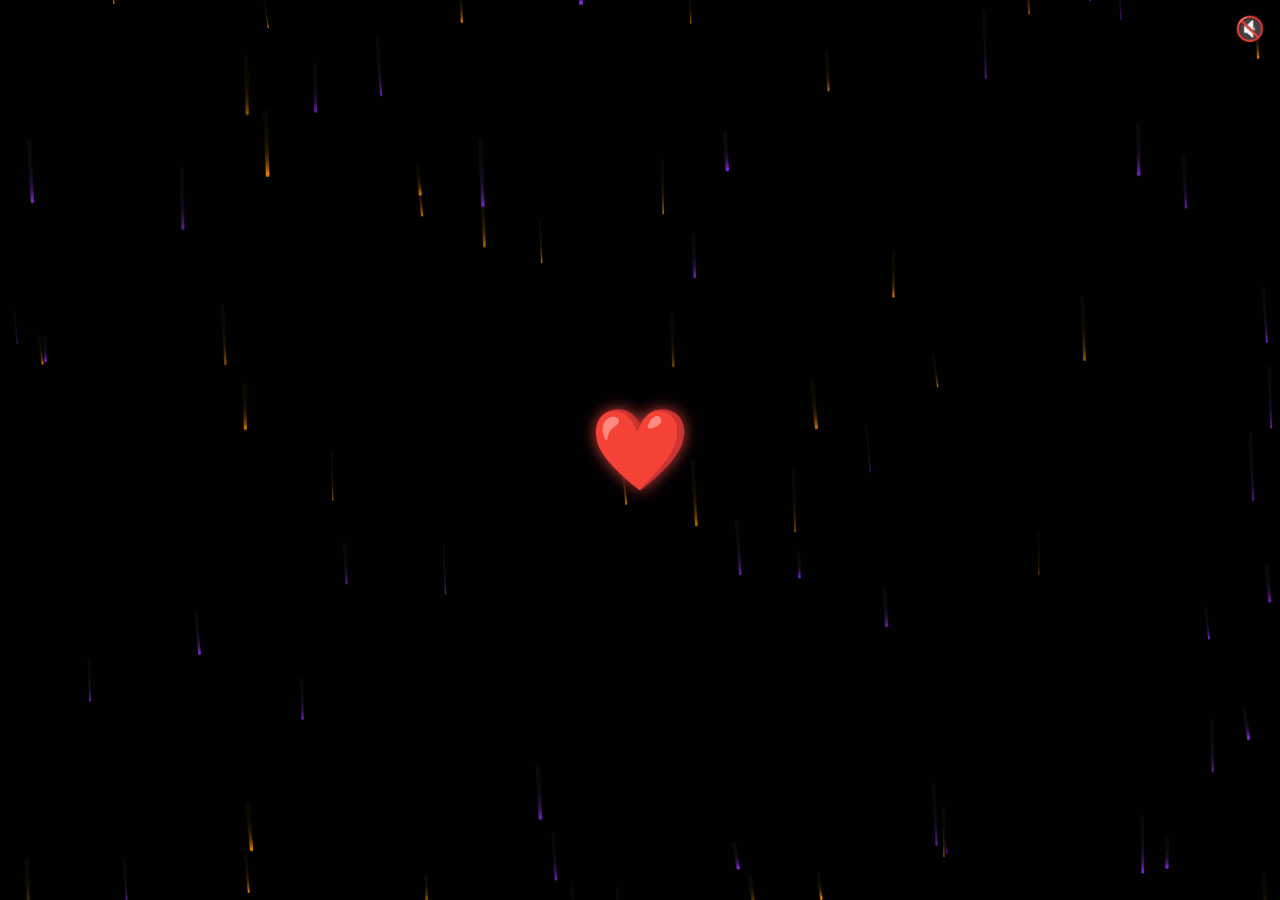
<file: halloween/index.html>
<!DOCTYPE html>
<html lang="vi">
<head>
    <meta charset="UTF-8">
    <meta name="viewport" content="width=device-width, initial-scale=1.0">
    <title>💌 Thư Tình Yêu Nhỏ 💌</title>
    
    <style>
        /* --- CSS HOÀN CHỈNH & RESPONSIVE --- */

        /* --- CSS Chung --- */
        body {
            background-color: #0d0d0d;
            font-family: 'Arial', sans-serif;
            display: flex;
            justify-content: center;
            align-items: center;
            min-height: 100vh;
            margin: 0;
            overflow: hidden;
            perspective: 1000px; 
        }

        /* --- Hiệu ứng Nền (Canvas) --- */
        #magicCanvas {
            position: absolute;
            top: 0;
            left: 0;
            width: 100%;
            height: 100%;
            z-index: 1;
        }

        /* --- Nút Bật/Tắt Âm Thanh --- */
        #soundToggle {
            position: fixed;
            top: 15px;
            right: 15px;
            font-size: 24px;
            cursor: pointer;
            color: #ff9900;
            z-index: 300; 
            transition: color 0.3s;
        }
        #soundToggle:hover {
            color: #ff69b4; 
        }

        /* --- Trái Tim Mở Đầu --- */
        .heart-wrapper {
            position: absolute;
            z-index: 200; 
            display: flex;
            justify-content: center;
            align-items: center;
            width: 100%;
            height: 100%;
            transition: opacity 0.8s ease-out, transform 0.8s ease-out;
        }

        .heart {
            font-size: 80px; 
            color: #ff4d4d; 
            cursor: pointer;
            animation: pulse-heart 1.5s infinite ease-in-out;
            text-shadow: 0 0 15px rgba(255, 77, 77, 0.8);
            line-height: 1; 
            display: inline-block;
        }

        @keyframes pulse-heart {
            0% { transform: scale(1); }
            50% { transform: scale(1.1); }
            100% { transform: scale(1); }
        }

        /* Khi trái tim biến mất */
        .heart-wrapper.hidden {
            opacity: 0;
            transform: scale(0.5); 
            pointer-events: none; 
        }
        
        /* Vỏ thư */
        .envelope-wrapper {
            position: relative;
            width: 300px;
            height: 200px;
            cursor: pointer;
            z-index: 100;
            transition: transform 0.8s, opacity 0.8s; 
            box-shadow: 0 10px 50px rgba(255, 105, 180, 0.7); 
            
            /* TRẠNG THÁI BAN ĐẦU: Ẩn */
            opacity: 0;
            pointer-events: none;
            transform: scale(0.8);
            
            overflow: hidden; 
            border-radius: 5px; 
        }

        /* Khi vỏ thư hiện ra (Sau khi click trái tim) */
        .envelope-wrapper.visible {
            opacity: 1;
            transform: scale(1);
            pointer-events: all;
        }
        
        /* --- THÂN BÌ THƯ: HỒNG NHẠT KẺ SỌC VÀ TRANG TRÍ ĐẸP --- */
        .envelope {
            position: absolute;
            width: 100%;
            height: 100%;
            background-color: #FFC0CB; /* Light Pink Base */
            
            /* HỌA TIẾT KẺ SỌC HỒNG NHẠT */
            background-image: repeating-linear-gradient(
                45deg,
                #FFC0CB, /* Light Pink */
                #FFC0CB 10px,
                #FFD9E6 10px, /* Slightly Lighter Pink/White for stripe */
                #FFD9E6 20px
            );

            border-radius: 5px;
            z-index: 50;
            
            /* TRANG TRÍ: Thêm viền đẹp */
            border: 3px solid #ff99cc; 
            box-shadow: inset 0 0 15px rgba(0, 0, 0, 0.1); 
        }

        /* --- NẮP BÌ THƯ: VÀNG NHẸ KẺ SỌC VÀ TRANG TRÍ ĐẸP --- */
        .flap {
            position: absolute;
            top: 0;
            left: 0;
            width: 100%;
            height: 50%;
            
            background-color: #FFFFAA; /* Light Yellow Base */
            
            /* HỌA TIẾT KẺ SỌC VÀNG NHẠT */
            background-image: repeating-linear-gradient(
                -45deg, /* Angle khác cho đẹp */
                #FFFFAA, /* Light Yellow */
                #FFFFAA 10px,
                #FFFFCC 10px, /* Lighter Yellow/Cream for stripe */
                #FFFFCC 20px
            );

            clip-path: polygon(0 0, 100% 0, 50% 100%); 
            
            transform-origin: top;
            transition: transform 0.8s ease-in-out, z-index 0s 0.8s;
            z-index: 150; 
            
            /* TRANG TRÍ: Thêm viền dưới (nơi nắp gặp thân) */
            border-bottom: 3px solid #ffd700; 
        }
        /* Hiệu ứng Nắp Thư Lật */
        .envelope-wrapper.open .flap {
            transform: rotateX(180deg);
            z-index: 40;
            transition: transform 0.8s ease-in-out, z-index 0s 0s;
        }


        /* --- Nội Dung Thiệp (Letter Content) --- */
        .letter {
            position: absolute; 
            top: 0;
            left: 0;
            width: 100%;
            height: 100%;
            background-color: #fff;
            padding: 20px;
            box-sizing: border-box;
            border-radius: 10px;
            
            transform: translate(0, 0); 
            
            transition: all 1.5s cubic-bezier(0.68, -0.55, 0.265, 1.55); 
            box-shadow: 0 0 15px rgba(0, 0, 0, 0.2);
            z-index: 45; 
            clip-path: none; 
            opacity: 0; 
            pointer-events: none; 
        }

        /* --- TRẠNG THÁI MỞ (KÍCH HOẠT PHÓNG TO) --- */
        .envelope-wrapper.opened-state {
            pointer-events: none; 
        }

        /* 🛑 KHẮC PHỤC LỖI PHÓNG TO TRIỆT ĐỂ */
        .envelope-wrapper.opened-state > .letter { 
            position: fixed !important; 
            
            opacity: 1; 
            pointer-events: all; 
            z-index: 999; 

            /* Kích thước PC/Tablet lớn */
            width: 60vw; 
            height: 70vh; 
            max-width: 650px; 
            max-height: 600px;
            
            /* CĂN CHỈNH GIỮA MÀN HÌNH */
            top: 50%;
            left: 50%;
            transform: translate(-50%, -50%); 
            
            /* TRANG TRÍ ĐÁNG YÊU CHO THIỆP */
            border: 5px solid #FF69B4; /* Hot Pink Border */
            box-shadow: 0 0 50px rgba(255, 105, 180, 0.9); 
            
            clip-path: none; 
            border-radius: 10px;
        }

        /* Lớp ẩn vỏ thư (kích hoạt bằng JS sau khi thiệp phóng to) */
        .envelope-wrapper.hidden .envelope,
        .envelope-wrapper.hidden .flap {
            opacity: 0;
        }

        /* --- MEDIA QUERY: Tối ưu cho Màn hình Điện thoại (Width <= 600px) --- */
        @media (max-width: 600px) {
            
            .envelope-wrapper {
                width: 250px;
                height: 160px;
            }

            .envelope-wrapper.opened-state > .letter { 
                /* Thiệp Bung To chiếm gần hết màn hình */
                width: 95vw; 
                height: 95vh; 
                
                position: fixed !important; 
                top: 50%;
                left: 50%;
                transform: translate(-50%, -50%); 
                
                padding: 10px; 
                overflow-y: hidden; /* Xóa thanh cuộn */
            }
            
            /* CỠ CHỮ PHÙ HỢP CHO MOBILE */
            .letter-content {
                font-size: 0.85em; 
            }
            .letter-content h2 {
                font-size: 1.3em;
            }
        }

        /* --- CĂN CHỮ VÀO GIỮA THIỆP --- */
        .letter-content {
            display: flex;
            flex-direction: column; 
            justify-content: center; 
            align-items: center; 
            
            overflow-y: hidden; 
            
            text-align: center;
            color: #333;
            font-size: 1.1em; 
            line-height: 1.6;
            width: 100%;
            height: 100%;
            box-sizing: border-box;
            
            padding: 5px; 
        }
        
        .letter-content > * {
            max-width: 100%; 
            margin: 5px 0; 
        }
        
        /* --- Trang trí Đáng Yêu cho chữ --- */
        .letter-content h2 {
            color: #FF69B4; 
            margin-top: 0;
            font-size: 1.8em;
            text-shadow: 1px 1px 2px rgba(255, 192, 203, 0.5);
        }
        
        /* --- Hiệu ứng Chữ Động (Typewriter Effect) --- */
        .letter-content.typing-active p { opacity: 0; }
        .letter-content.typing-active h2 { opacity: 0; }
        
        .status-message {
            position: absolute;
            bottom: -50px;
            color: #ffd700;
            font-style: italic;
            font-size: 0.9em;
            width: 100%;
            text-align: center;
            animation: pulse 2s infinite;
            z-index: 10;
        }
        @keyframes pulse {
            0% { opacity: 0.8; }
            50% { opacity: 1; }
            100% { opacity: 0.8; }
        }
    </style>
</head>
<body>
    <canvas id="magicCanvas"></canvas>

    <div id="soundToggle">🔇</div> 
    <audio id="bgm" loop>
        <source src="halloween_music.mp3" type="audio/mpeg" /> 
    </audio>

    <div class="heart-wrapper" id="heartWrapper">
        <span class="heart" id="initialHeart">❤️</span>
    </div>

    <div class="envelope-wrapper" id="envelopeWrapper">
        <div class="flap"></div>
        <div class="envelope"></div>
        <div class="letter" id="letter">
             <div class="letter-content" id="letterContent">
                </div>
        </div>
        
        <p class="status-message" id="statusMessage">
            Ấn vào đây để mở thư...
        </p>
    </div>

    <script>
        // --- 1. Canvas Effect (Giữ nguyên) ---
        const canvas = document.getElementById('magicCanvas');
        const ctx = canvas.getContext('2d');
        let width = window.innerWidth;
        let height = window.innerHeight;
        canvas.width = width;
        canvas.height = height;
        let particles = [];
        const particleCount = 70;

        class Particle {
            constructor() {
                this.reset();
            }
            reset() {
                this.x = Math.random() * width;
                this.y = Math.random() * height;
                this.size = Math.random() * 1.5 + 0.5;
                this.speedX = Math.random() * 0.1;
                this.speedY = Math.random() * 1 + 0.5;
                this.opacity = Math.random() * 0.5 + 0.3;
                // Màu cam và tím cho Halloween (có thể thay đổi nếu bạn muốn tông màu tình cảm hơn)
                this.color = Math.random() > 0.5 ? 'rgba(255, 140, 0, ' : 'rgba(138, 43, 226, '; 
            }
            draw() {
                ctx.fillStyle = this.color + this.opacity + ')';
                ctx.beginPath();
                ctx.arc(this.x, this.y, this.size, 0, Math.PI * 2);
                ctx.fill();
            }
            update() {
                this.x += this.speedX;
                this.y += this.speedY;
                if (this.y > height) {
                    this.reset();
                    this.y = 0;
                }
            }
        }

        function initCanvas() {
            for (let i = 0; i < particleCount; i++) {
                particles.push(new Particle());
            }
        }
        function animateCanvas() {
            ctx.fillStyle = 'rgba(13, 13, 13, 0.1)'; 
            ctx.fillRect(0, 0, width, height);
            particles.forEach(p => { p.update(); p.draw(); });
            requestAnimationFrame(animateCanvas);
        }
        window.addEventListener('resize', () => {
            width = window.innerWidth;
            height = window.innerHeight;
            canvas.width = width;
            canvas.height = height;
            particles = [];
            initCanvas();
        });
        initCanvas();
        animateCanvas();

        // --- 2. Logic Âm Thanh (Giữ nguyên) ---
        const bgm = document.getElementById('bgm');
        const soundToggle = document.getElementById('soundToggle');
        let isMuted = true;

        soundToggle.addEventListener('click', toggleSound);

        function toggleSound() {
            if (isMuted) {
                bgm.muted = false;
                bgm.play().catch(error => {
                    console.error("Lỗi phát nhạc:", error);
                });
                soundToggle.textContent = '🔊';
                isMuted = false;
            } else {
                bgm.pause();
                bgm.currentTime = 0; 
                soundToggle.textContent = '🔇';
                isMuted = true;
            }
        }
        
        function activateMusic() {
            bgm.load(); 
            bgm.muted = true;
            bgm.play().catch(error => {
                console.log("Không thể tự động phát, chờ người dùng bật tiếng...");
            });
            document.getElementById('initialHeart').removeEventListener('click', activateMusic);
        }

        // --- 3. Hiệu ứng Chữ Động (Typewriter Effect) ---
        function applyTypewriterEffect(contentElement, delay = 500) {
            setTimeout(() => {
                const elements = contentElement.querySelectorAll('h2, p');
                contentElement.classList.add('typing-active'); 

                let totalDelay = 0;
                elements.forEach((el) => {
                    const text = el.innerHTML;
                    el.innerHTML = ''; 
                    el.style.opacity = '1'; 

                    setTimeout(() => {
                        let i = 0;
                        const speed = 25; 
                        function type() {
                            if (i < text.length) {
                                el.innerHTML += text.charAt(i);
                                i++;
                                setTimeout(type, speed);
                            } 
                        }
                        type();
                    }, totalDelay);
                    totalDelay += (text.length * 25) + 300; 
                });
            }, delay);
        }


        // --- 4. Logic Mở Thư (ĐÃ KHẮC PHỤC LỖI PHÓNG TO) ---

        const heartWrapper = document.getElementById('heartWrapper');
        const initialHeart = document.getElementById('initialHeart');
        const envelopeWrapper = document.getElementById('envelopeWrapper');
        const letter = document.getElementById('letter'); 
        const letterContent = document.getElementById('letterContent');
        const statusMessage = document.getElementById('statusMessage');

        // Nội dung thiệp (Cỡ chữ vừa phải, gói gọn)
        const firstTimeContent = `
            <h2 style="color: #FF69B4; margin-bottom: 10px;">💖 Dành tặng người đặc biệt nhất 💌</h2>
            <p><strong>Chào em/anh,</strong></p>
            <p>Chiếc thiệp này là lời nhắc nhở nhỏ bé: Dù thế giới có bận rộn và nhiều thứ hỗn độn, anh/em vẫn luôn dành một góc yên tĩnh trong tim để nhớ đến em/anh.</p>
            <p>Mỗi ngày trôi qua, anh/em lại mong chờ hơn nữa giây phút chúng ta có thể gặp nhau. Hãy cứ là chính em/anh: đáng yêu, mạnh mẽ và tuyệt vời như bây giờ nhé!</p>
            <p style="color: #FF69B4; font-weight: bold;">— Gửi từ trái tim luôn hướng về em/anh 💕</p>
        `;

        function checkAndSetContent() {
            letterContent.innerHTML = firstTimeContent;
            applyTypewriterEffect(letterContent, 1000); 
            statusMessage.textContent = "Ấn vào đây để mở thư...";
        }

        function showEnvelope() {
            activateMusic(); 
            heartWrapper.classList.add('hidden'); 
            
            setTimeout(() => { 
                envelopeWrapper.classList.add('visible');
                envelopeWrapper.addEventListener('click', openEnvelope, { once: true });
            }, 800); 
        }

        function openEnvelope() {
            if (envelopeWrapper.classList.contains('opened-state')) {
                return;
            }

            // 1. Kích hoạt hiệu ứng lật nắp
            envelopeWrapper.classList.add('open'); 
            
            // 2. Kích hoạt trạng thái phóng to thiệp
            setTimeout(() => {
                envelopeWrapper.classList.add('opened-state'); 
                
                // 🛑 BẮT BUỘC: Đảm bảo thiệp hiện ra và phóng to
                letter.style.opacity = '1'; 
                letter.style.pointerEvents = 'all'; 

                // 3. Ẩn vỏ thư hoàn toàn sau khi thiệp phóng to xong
                setTimeout(() => {
                    envelopeWrapper.classList.add('hidden');
                    checkAndSetContent(); 
                }, 1500); 

                statusMessage.textContent = "Thiệp đã mở! Chúc bạn vui vẻ!";
                statusMessage.style.animation = 'none';

            }, 50); 
        }

        // --- KHỞI TẠO CUỐI CÙNG ---
        function initializeApp() {
            initialHeart.addEventListener('click', showEnvelope);
            initialHeart.addEventListener('click', activateMusic); 
        }

        initializeApp();
    </script>
</body>
</html>
</file>
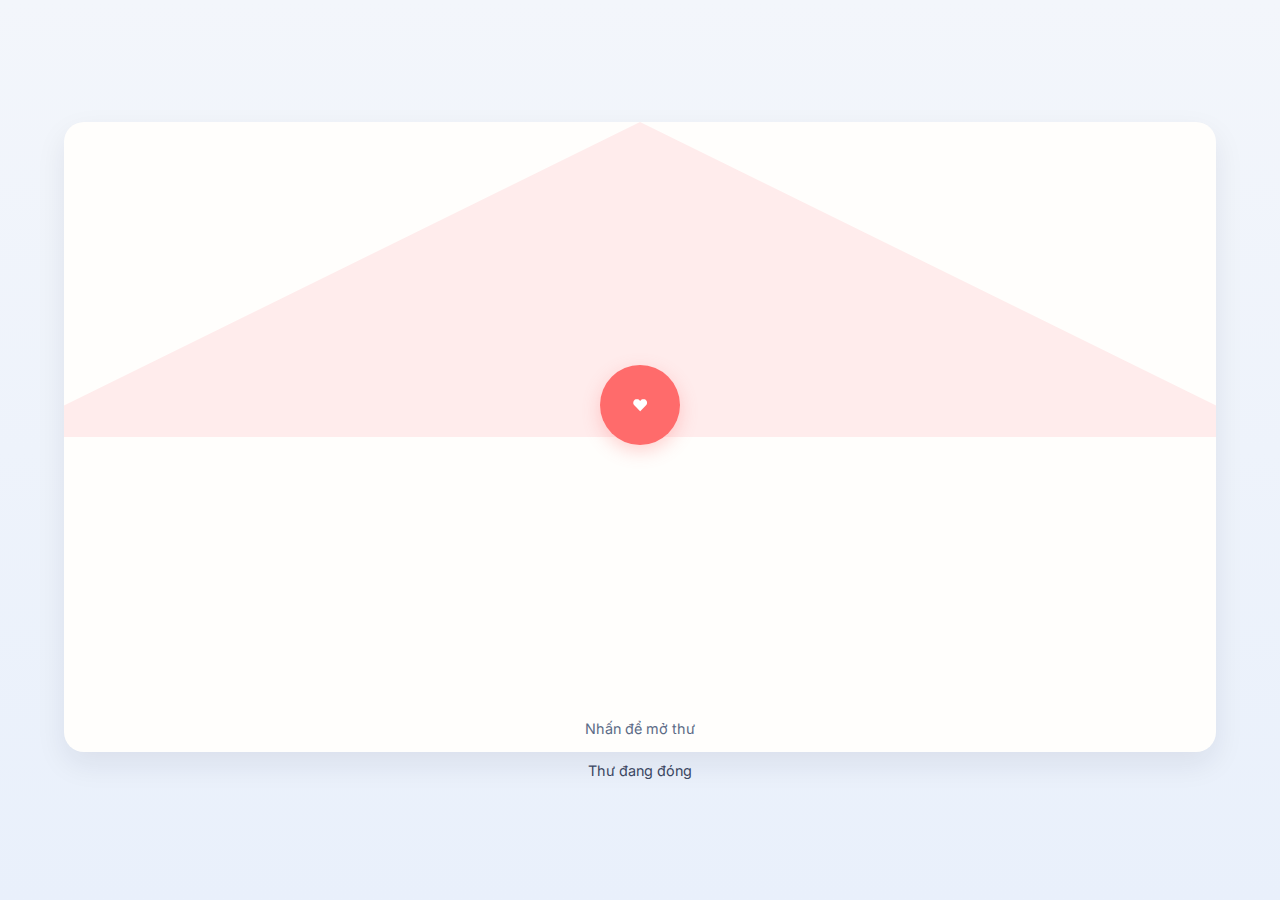
<file: gift_envelope_index (1).html>
<!doctype html>
<html lang="vi">
<head>
  <meta charset="utf-8" />
  <meta name="viewport" content="width=device-width,initial-scale=1,maximum-scale=1" />
  <title>Thư Quà Tặng Toàn Màn Hình</title>
  <meta name="description" content="Thư quà tặng mở toàn màn hình, nhấn để xem nội dung bên trong" />
  <link href="https://fonts.googleapis.com/css2?family=Inter:wght@300;400;600;700&display=swap" rel="stylesheet">
  <style>
    :root {
      --accent: #ff6b6b;
      --paper: #fffefc;
      --shadow: rgba(20,20,50,0.08);
    }
    * { box-sizing: border-box; margin: 0; padding: 0; }
    html, body {
      height: 100%;
      width: 100%;
      background: linear-gradient(180deg, #f3f6fb, #e9f0fb);
      font-family: 'Inter', sans-serif;
      display: flex;
      align-items: center;
      justify-content: center;
      overflow: hidden;
    }

    .stage {
      width: 100%;
      height: 100%;
      display: flex;
      align-items: center;
      justify-content: center;
      flex-direction: column;
      perspective: 1000px;
    }

    .env {
      width: 90vw;
      height: 70vh;
      position: relative;
      cursor: pointer;
      display: flex;
      align-items: center;
      justify-content: center;
      transition: transform 0.3s ease;
    }

    .body {
      width: 100%;
      height: 100%;
      background: var(--paper);
      border-radius: 20px;
      position: relative;
      box-shadow: 0 12px 30px var(--shadow);
      overflow: hidden;
      transform-origin: center top;
    }

    .flap {
      position: absolute;
      left: 0; right: 0; top: 0;
      height: 50%;
      transform-origin: center top;
      transition: transform 0.6s cubic-bezier(.2,.9,.23,1);
      z-index: 30;
      display: flex;
      align-items: flex-start;
      justify-content: center;
      pointer-events: none;
    }

    .flap::before {
      content: '';
      width: 0; height: 0;
      border-left: 50vw solid transparent;
      border-right: 50vw solid transparent;
      border-bottom: 35vh solid #ffecec;
      border-radius: 0 0 20px 20px;
      box-shadow: inset 0 -3px 12px rgba(0,0,0,.03);
    }

    .letter-wrap {
      position: absolute;
      left: 5%; right: 5%; top: 15%; bottom: 10%;
      display: flex;
      align-items: flex-start;
      justify-content: center;
      z-index: 10;
    }

    .letter {
      width: 100%;
      height: 100%;
      background: white;
      border-radius: 10px;
      padding: 20px;
      box-shadow: 0 8px 20px rgba(10,20,40,0.06);
      transform: translateY(50px);
      transition: transform 0.6s cubic-bezier(.2,.9,.23,1);
      font-size: 1rem;
      line-height: 1.5;
      color: #111827;
      overflow-y: auto;
    }

    .seal {
      position: absolute;
      top: 45%; left: 50%;
      transform: translate(-50%, -50%);
      width: 80px; height: 80px;
      border-radius: 50%;
      background: var(--accent);
      color: white;
      font-weight: 700;
      display: flex;
      align-items: center;
      justify-content: center;
      box-shadow: 0 6px 18px rgba(255,107,107,0.3);
      z-index: 40;
    }

    .env.closed .flap { transform: rotateX(0deg); }
    .env.closed .letter { transform: translateY(50px); opacity: 0; }

    .env.open .flap { transform: rotateX(-180deg) translateY(-10px); }
    .env.open .letter { transform: translateY(-20px); opacity: 1; }
    .env.open .seal { opacity: 0; transform: scale(0.8) translate(-50%, -30%); }

    .tap {
      position: absolute;
      bottom: 15px;
      width: 100%;
      text-align: center;
      font-size: 0.9rem;
      color: #5b6b86;
      z-index: 45;
    }

    .info {
      text-align: center;
      font-size: 0.9rem;
      color: #3b4863;
      margin-top: 10px;
    }
  </style>
</head>
<body>
  <div class="stage">
    <div class="env closed" id="envelope">
      <div class="body">
        <div class="flap"></div>
        <div class="letter-wrap">
          <div class="letter" id="letterContent">
            <h2 style="color:var(--accent);font-size:1.5rem;margin-bottom:10px">💌 Thư Gửi Bạn</h2>
            <p>Xin chào bạn thân mến,</p>
            <p>Chúng tôi gửi đến bạn lời chúc tốt đẹp nhất! Cảm ơn bạn đã luôn đồng hành. Đây là món quà nhỏ dành riêng cho bạn.</p>
            <p><strong>🎁 Quà tặng:</strong></p>
            <ul>
              <li>Mã quà: <code>GIFT2025-FULL</code></li>
              <li>Hạn dùng: 31/12/2025</li>
            </ul>
            <p>Chúc bạn luôn vui vẻ, hạnh phúc và gặp nhiều may mắn trong cuộc sống!</p>
            <p style="text-align:right;margin-top:20px;">— Người gửi 💖</p>
          </div>
        </div>
        <div class="seal">❤</div>
        <div class="tap">Nhấn để mở thư</div>
      </div>
    </div>
    <div class="info" id="stateText">Thư đang đóng</div>
  </div>

  <script>
    const env = document.getElementById('envelope');
    const stateText = document.getElementById('stateText');

    function toggleEnvelope() {
      const isClosed = env.classList.contains('closed');
      env.classList.toggle('open', isClosed);
      env.classList.toggle('closed', !isClosed);
      stateText.textContent = isClosed ? 'Thư đã mở 🎉' : 'Thư đang đóng';
    }

    env.addEventListener('click', toggleEnvelope);
    env.addEventListener('keydown', e => {
      if (e.key === 'Enter' || e.key === ' ') {
        e.preventDefault();
        toggleEnvelope();
      }
    });
  </script>
</body>
</html>
</file>
